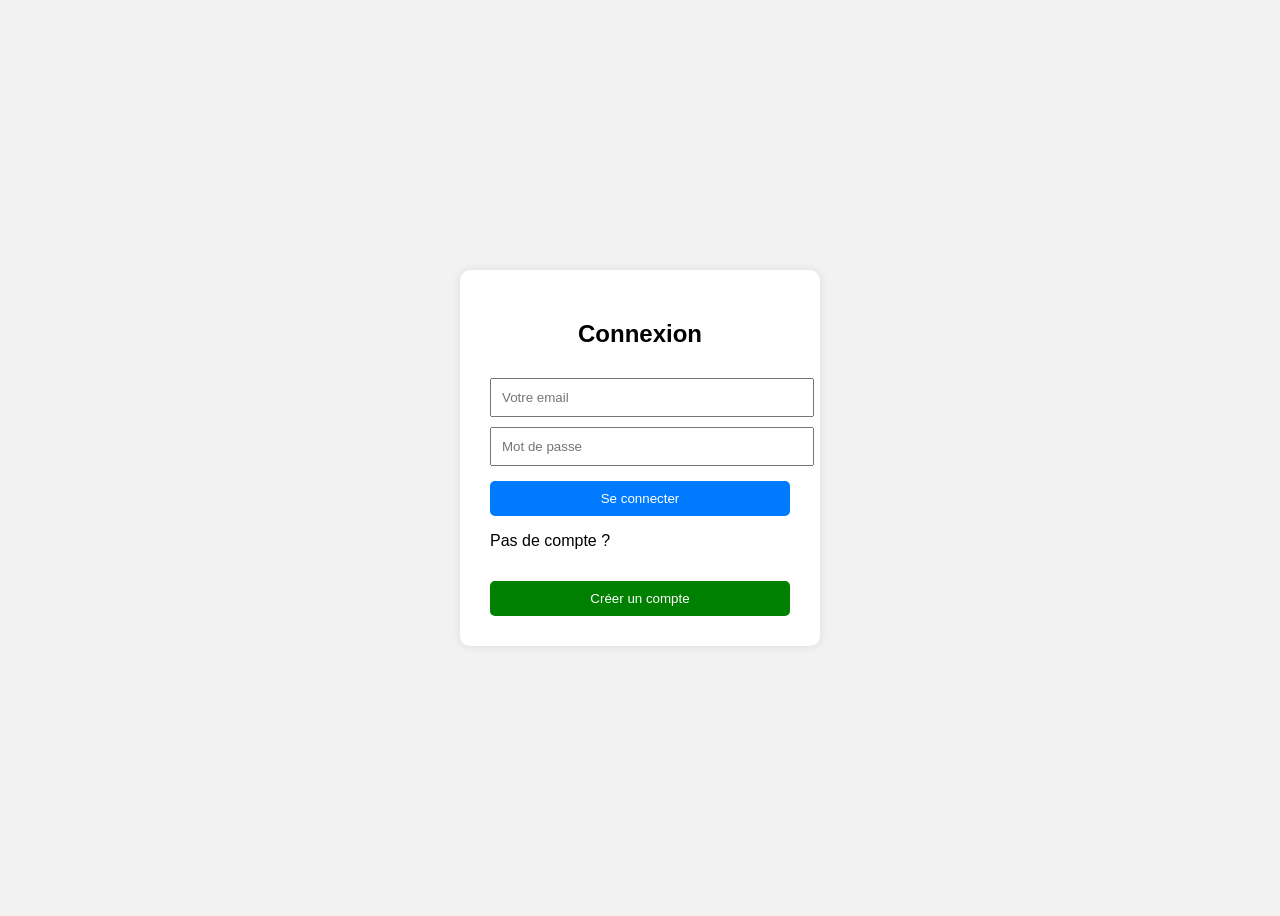
<file: index.html>
<!DOCTYPE html>
<html lang="fr">
<head>
    <meta charset="UTF-8">
    <title>Connexion</title>
    <link rel="stylesheet" href="style.css">
</head>
<body>

<div class="container">
    <h2>Connexion</h2>

    <input type="email" placeholder="Votre email">
    <input type="password" placeholder="Mot de passe">

    <button>Se connecter</button>

    <p>Pas de compte ?</p>

    <button class="signup">Créer un compte</button>
</div>

</body>
</html>
</file>
<file: style.css>
body{
    background:#f2f2f2;
    font-family:Arial;
    display:flex;
    justify-content:center;
    align-items:center;
    height:100vh;
}

.container{
    background:white;
    padding:30px;
    border-radius:10px;
    width:300px;
    box-shadow:0 0 10px rgba(0,0,0,0.1);
}

h2{
    text-align:center;
}

input{
    width:100%;
    padding:10px;
    margin-top:10px;
}

button{
    width:100%;
    padding:10px;
    margin-top:15px;
    background:#007BFF;
    color:white;
    border:none;
    border-radius:5px;
}

.signup{
    background:green;
}
</file>
